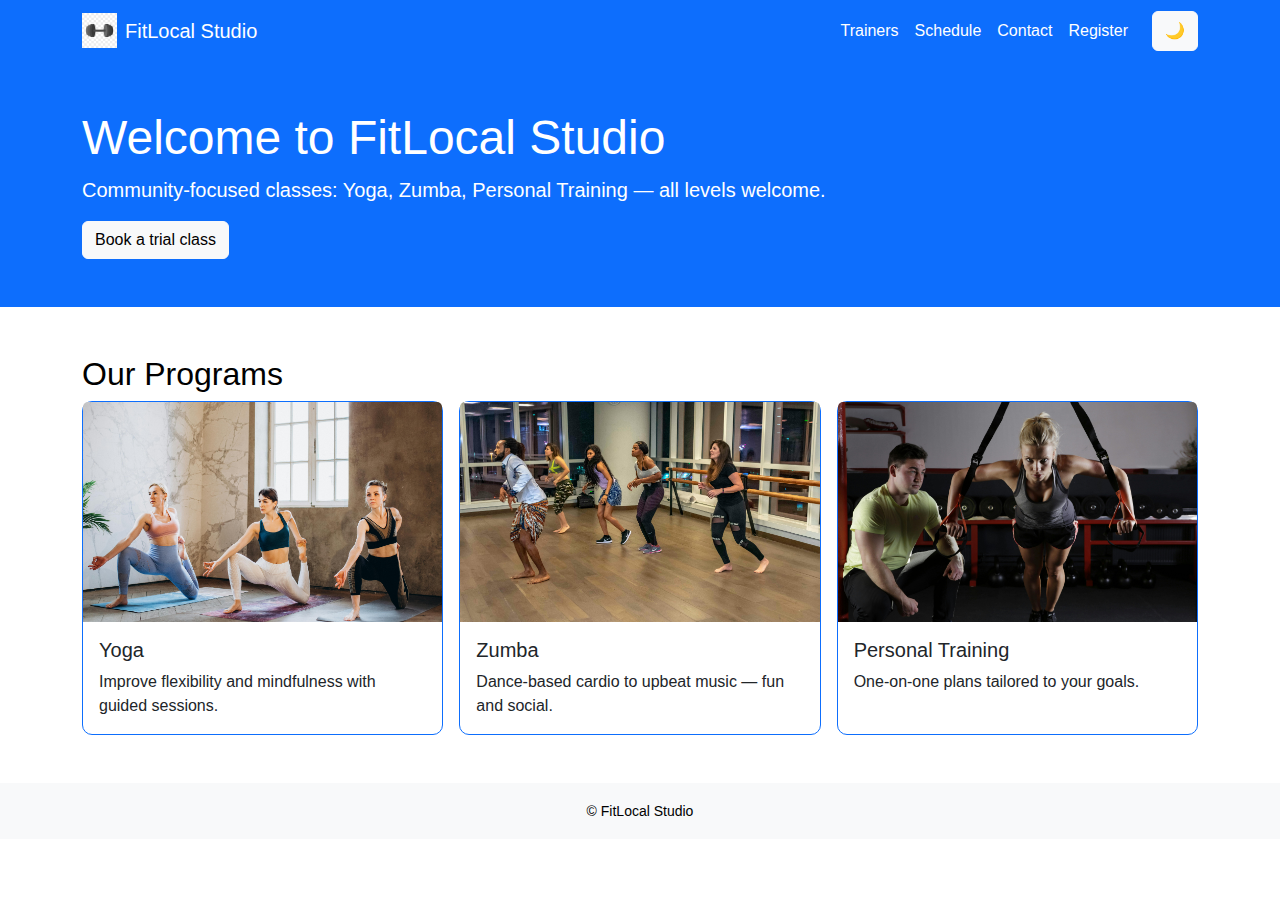
<file: index.html>
<!doctype html>
<html lang="en">
	<head>
		<link rel="icon" type="image/png" href="images/favicon.png">
			<meta charset="utf-8"/>
			<meta name="viewport" content="width=device-width,initial-scale=1"/>
			<title>FitLocal Studio</title>
			<link href="https://cdn.jsdelivr.net/npm/bootstrap@5.3.2/dist/css/bootstrap.min.css" rel="stylesheet">
				<link rel="stylesheet" href="css/styles.css">
</head>
				<body>
					<nav class="navbar navbar-expand-lg navbar-light bg-light">
						<div class="container">
							<a class="navbar-brand d-flex align-items-center" href="index.html">
								<img src="images/logo.png" height="35" class="me-2" alt="FitLocal Logo">FitLocal Studio</a>
								<button class="navbar-toggler" type="button" data-bs-toggle="collapse" data-bs-target="#navMenu" aria-controls="navMenu" aria-expanded="false" aria-label="Toggle navigation">
									<span class="navbar-toggler-icon"></span>
								</button>
								<div class="collapse navbar-collapse" id="navMenu">
									<ul class="navbar-nav ms-auto">
										<li class="nav-item">
											<a class="nav-link" href="trainers.html">Trainers</a>
										</li>
										<li class="nav-item">
											<a class="nav-link" href="schedule.html">Schedule</a>
										</li>
										<li class="nav-item">
											<a class="nav-link" href="contact.html">Contact</a>
										</li>
										<li class="nav-item">
											<a class="nav-link" href="register.html">Register</a>
										</li>
										<button class="btn btn-light ms-3" onclick="toggleDarkMode()">🌙</button>
									</ul>
								</div>
							</div>
						</nav>
						<header class="bg-primary text-white py-5">
							<div class="container">
								<h1 class="display-5">Welcome to FitLocal Studio</h1>
								<p class="lead">Community-focused classes: Yoga, Zumba, Personal Training — all levels welcome.</p>
								<a class="btn btn-light" href="register.html">Book a trial class</a>
							</div>
						</header>
						<main class="container my-5">
							<h2>Our Programs</h2>
							<div class="row g-3">
								<div class="col-md-4">
									<div class="card h-100">
										<img src="images/yoga.jpg" class="card-img-top" alt="Yoga class">
											<div class="card-body">
												<h5 class="card-title">Yoga</h5>
												<p class="card-text">Improve flexibility and mindfulness with guided sessions.</p>
											</div>
										</div>
									</div>
									<div class="col-md-4">
										<div class="card h-100">
											<img src="images/zumba.jpg" class="card-img-top" alt="Zumba class">
												<div class="card-body">
													<h5 class="card-title">Zumba</h5>
													<p class="card-text">Dance-based cardio to upbeat music — fun and social.</p>
												</div>
											</div>
										</div>
										<div class="col-md-4">
											<div class="card h-100">
												<img src="images/personal.jpg" class="card-img-top" alt="Personal training">
													<div class="card-body">
														<h5 class="card-title">Personal Training</h5>
														<p class="card-text">One-on-one plans tailored to your goals.</p>
													</div>
												</div>
											</div>
										</div>
									</main>
									<footer class="bg-light py-3">
										<div class="container text-center">
											<small>© FitLocal Studio</small>
										</div>
									</footer>
									<script src="https://cdn.jsdelivr.net/npm/bootstrap@5.3.2/dist/js/bootstrap.bundle.min.js"></script>
<script src="js/script.js"></script>
								</body>
							</html>
</file>
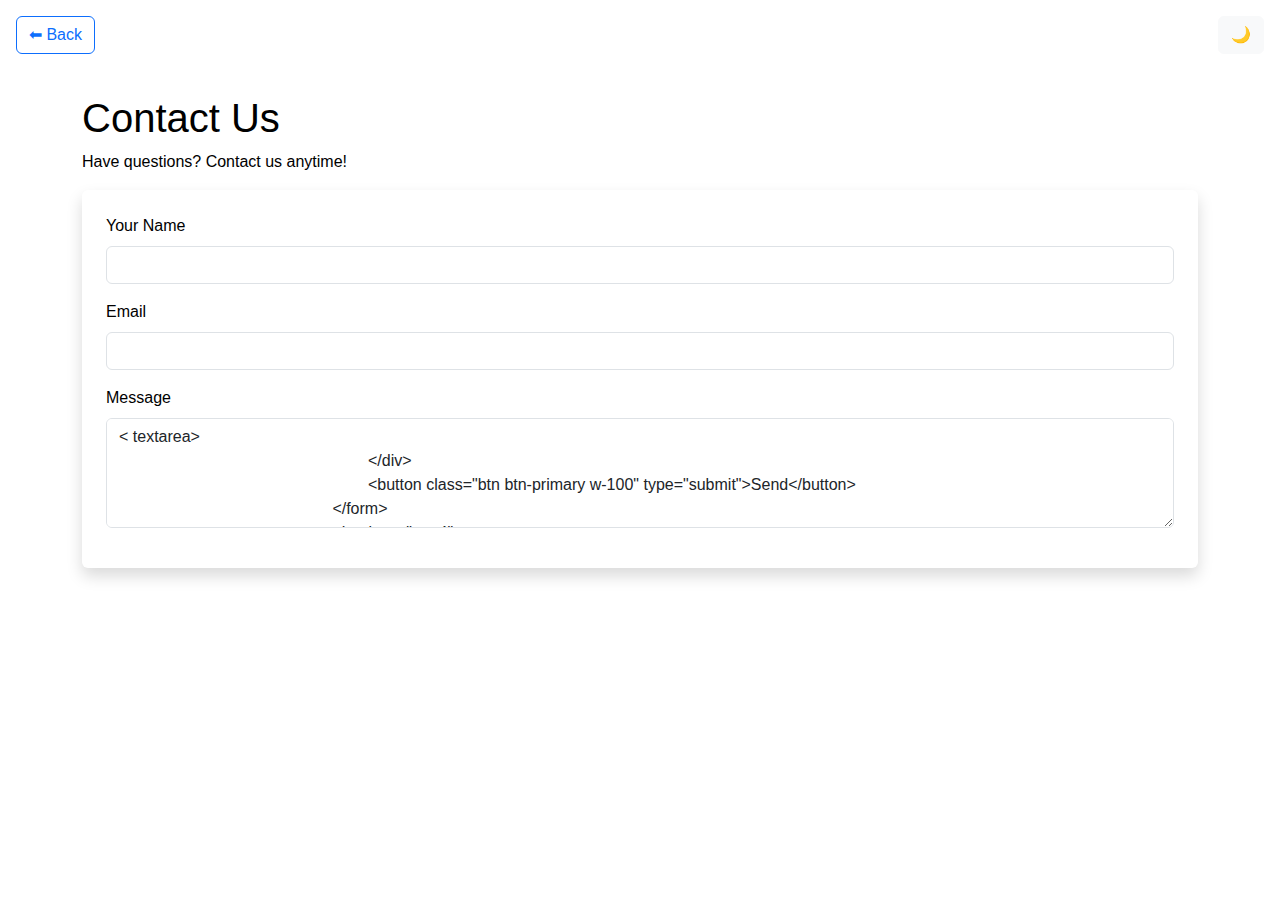
<file: contact.html>
<!doctype html>
<html lang="en">
	<head>
		<link rel="icon" type="image/png" href="images/favicon.png">
			<meta charset="utf-8"/>
			<meta name="viewport" content="width=device-width,initial-scale=1"/>
			<title>Contact Us - FitLocal Studio</title>
			<link href="https://cdn.jsdelivr.net/npm/bootstrap@5.3.2/dist/css/bootstrap.min.css" rel="stylesheet">
				<link rel="stylesheet" href="css/styles.css">
</head>
				<body>
					<div class="d-flex justify-content-between align-items-center p-3">
						<a href="index.html" class="btn btn-outline-primary">⬅ Back</a>
						<button class="btn btn-light" onclick="toggleDarkMode()">🌙</button>
					</div>
					<div class="container my-4">
						<h1>Contact Us</h1>
						<p>Have questions? Contact us anytime!</p>
						<form class="shadow p-4 rounded bg-white">
							<div class="mb-3">
								<label class="form-label">Your Name</label>
								<input type="text" class="form-control" required>
							</div>
							<div class="mb-3">
								<label class="form-label">Email</label>
								<input type="email" class="form-control" required>
							</div>
							<div class="mb-3">
								<label class="form-label">Message</label>
								<textarea class="form-control" rows="4" required>< textarea>
							</div>
							<button class="btn btn-primary w-100" type="submit">Send</button>
						</form>
						<hr class="my-4">
							<h4>Location</h4>
							<p>123 Fitness Street, Kuala Lumpur, Malaysia</p>
							<iframe src="https://www.google.com/maps?q=kuala+lumpur&output=embed" width="100%" height="250" style="border:0;" loading="lazy"/>
						</div>
						<script src="https://cdn.jsdelivr.net/npm/bootstrap@5.3.2/dist/js/bootstrap.bundle.min.js"/>
						<script>
function toggleDarkMode(){
  document.body.classList.toggle("dark-mode");
}
</script>
					</body>
				</html>
</file>
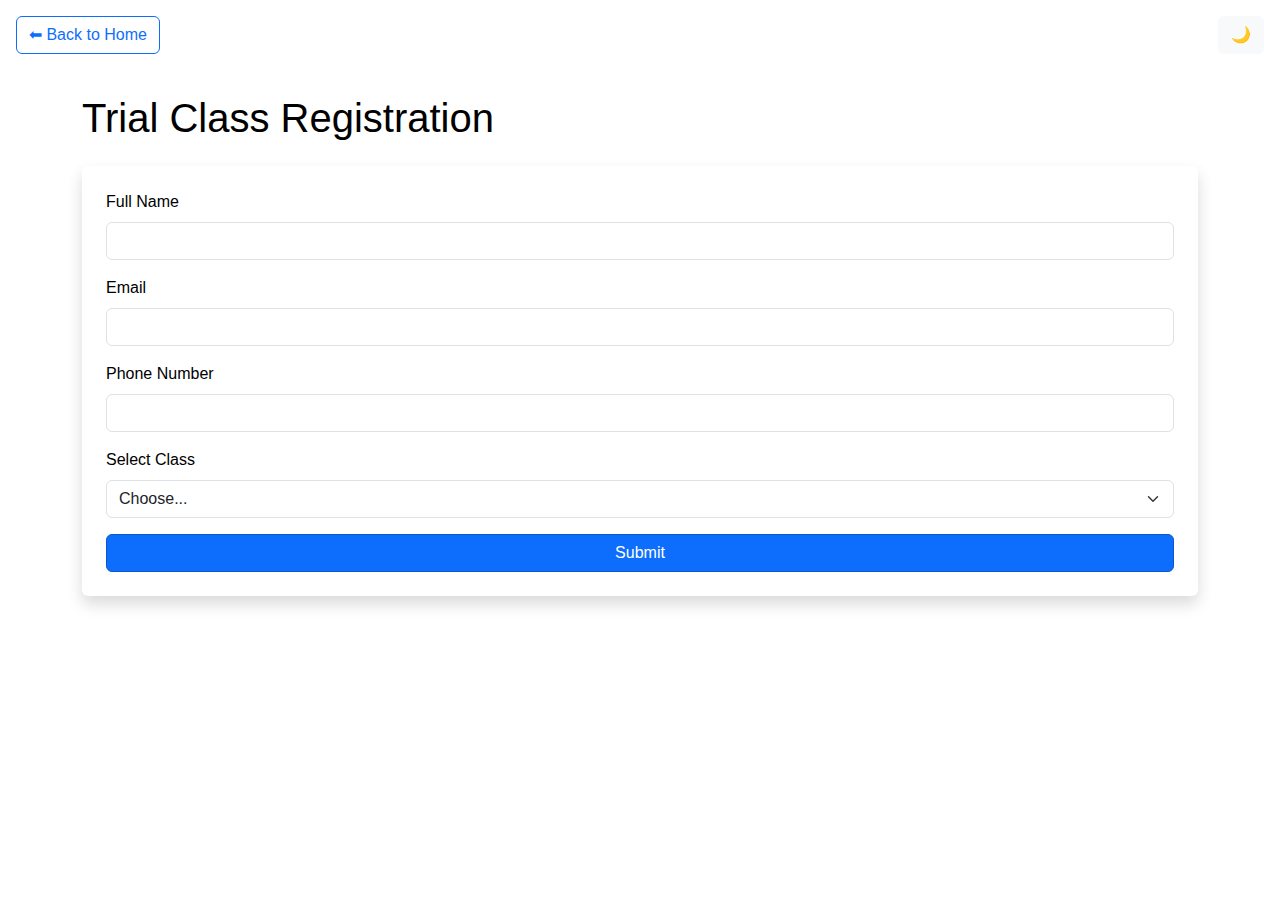
<file: register.html>
<!doctype html>
<html lang="en">
	<head>
		<link rel="icon" type="image/png" href="images/favicon.png">
			<meta charset="utf-8"/>
			<meta name="viewport" content="width=device-width,initial-scale=1"/>
			<title>Register - FitLocal Studio</title>
			<link href="https://cdn.jsdelivr.net/npm/bootstrap@5.3.2/dist/css/bootstrap.min.css" rel="stylesheet">
				<link rel="stylesheet" href="css/styles.css">

</head>
				<body>
					<div class="d-flex justify-content-between align-items-center p-3">
						<a href="index.html" class="btn btn-outline-primary">⬅ Back to Home</a>
						<button class="btn btn-light" onclick="toggleDarkMode()">🌙</button>
					</div>
					<div class="container my-4">
						<h1 class="mb-4">Trial Class Registration</h1>
						<form id="regForm" novalidate class="shadow p-4 rounded bg-white">
							<div class="mb-3">
								<label class="form-label">Full Name</label>
								<input type="text" id="fullName" class="form-control" required>
								<div class="invalid-feedback">Please enter your name.</div>
							</div>
							<div class="mb-3">
								<label class="form-label">Email</label>
								<input type="email" id="email" class="form-control" required>
								<div class="invalid-feedback">Please enter a valid email.</div>
							</div>
							<div class="mb-3">
								<label class="form-label">Phone Number</label>
								<input type="tel" id="phone" class="form-control" required minlength="7" maxlength="15">
									<div class="invalid-feedback">Phone must be 7–15 digits.</div>
								</div>
								<div class="mb-3">
									<label class="form-label">Select Class</label>
									<select id="classChoice" class="form-select" required>
									<option value="">Choose...</option>
									<option>Yoga</option>
									<option>Zumba</option>
									<option>Personal Training</option>
								</select>
								<div class="invalid-feedback">Please select a class.</div>
							</div>
							<button class="btn btn-primary w-100" type="submit">Submit</button>
						</form>
					</div>
					<div class="modal fade" id="successModal" tabindex="-1">
						<div class="modal-dialog modal-dialog-centered">
							<div class="modal-content">
								<div class="modal-header">
									<h5 class="modal-title">Registration Successful</h5>
								</div>
								<div class="modal-body">Thank you! We will contact you soon.</div>
								<div class="modal-footer">
									<a href="index.html" class="btn btn-primary">Back to Home</a>
									<button class="btn btn-secondary" data-bs-dismiss="modal">Close</button>
								</div>
							</div>
						</div>
					</div>
					<script src="https://cdn.jsdelivr.net/npm/bootstrap@5.3.2/dist/js/bootstrap.bundle.min.js"/>
					<script>
function toggleDarkMode(){
  document.body.classList.toggle("dark-mode");
}

document.getElementById("regForm").addEventListener("submit", function(e) {
  e.preventDefault();
  let form = e.target;
  let valid = true;

  form.querySelectorAll("input, select").forEach(el => {
    if (!el.checkValidity()) {
      el.classList.add("is-invalid");
      valid = false;
    } else {
      el.classList.remove("is-invalid");
      el.classList.add("is-valid");
    }
  });

  if (valid) {
    new bootstrap.Modal(document.getElementById("successModal")).show();
    form.reset();
    form.querySelectorAll('.is-valid').forEach(el => el.classList.remove('is-valid'));
  }
});
</script>
					<script>
function toggleDarkMode(){
  document.body.classList.toggle("dark-mode");
}
</script>
				</body>
			</html>
</file>
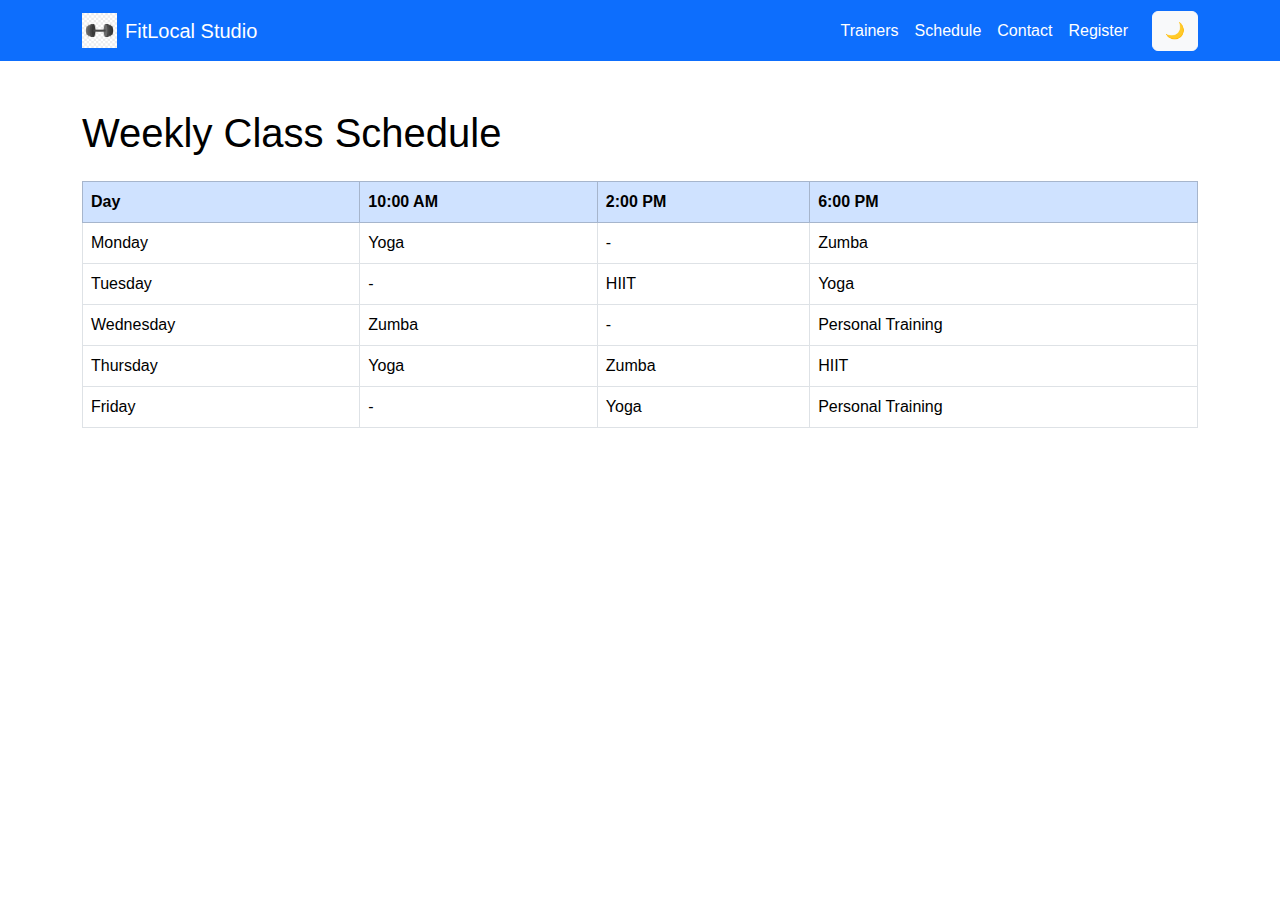
<file: schedule.html>
<!doctype html>
<html lang="en">
	<head>
		<link rel="icon" type="image/png" href="images/favicon.png">
			<meta charset="utf-8"/>
			<meta name="viewport" content="width=device-width,initial-scale=1"/>
			<title>Schedule - FitLocal Studio</title>
			<link href="https://cdn.jsdelivr.net/npm/bootstrap@5.3.2/dist/css/bootstrap.min.css" rel="stylesheet">
				<link rel="stylesheet" href="css/styles.css">
</head>
				<body>
					<nav class="navbar navbar-expand-lg navbar-light bg-light">
						<div class="container">
							<a class="navbar-brand d-flex align-items-center" href="index.html">
								<img src="images/logo.png" height="35" class="me-2" alt="FitLocal Logo">FitLocal Studio</a>
								<button class="navbar-toggler" type="button" data-bs-toggle="collapse" data-bs-target="#nav">
									<span class="navbar-toggler-icon"/>
								</button>
								<div class="collapse navbar-collapse" id="nav">
									<ul class="navbar-nav ms-auto">
										<li class="nav-item">
											<a class="nav-link" href="trainers.html">Trainers</a>
										</li>
										<li class="nav-item">
											<a class="nav-link" href="schedule.html">Schedule</a>
										</li>
										<li class="nav-item">
											<a class="nav-link" href="contact.html">Contact</a>
										</li>
										<li class="nav-item">
											<a class="nav-link" href="register.html">Register</a>
										</li>
										<button class="btn btn-light ms-3" onclick="toggleDarkMode()">🌙</button>
									</ul>
								</div>
							</div>
						</nav>
						<div class="container my-5">
							<h1>Weekly Class Schedule</h1>
							<table class="table table-bordered table-hover mt-4">
								<thead class="table-primary">
									<tr>
										<th>Day</th>
										<th>10:00 AM</th>
										<th>2:00 PM</th>
										<th>6:00 PM</th>
									</tr>
								</thead>
								<tbody>
									<tr>
										<td>Monday</td>
										<td>Yoga</td>
										<td>-</td>
										<td>Zumba</td>
									</tr>
									<tr>
										<td>Tuesday</td>
										<td>-</td>
										<td>HIIT</td>
										<td>Yoga</td>
									</tr>
									<tr>
										<td>Wednesday</td>
										<td>Zumba</td>
										<td>-</td>
										<td>Personal Training</td>
									</tr>
									<tr>
										<td>Thursday</td>
										<td>Yoga</td>
										<td>Zumba</td>
										<td>HIIT</td>
									</tr>
									<tr>
										<td>Friday</td>
										<td>-</td>
										<td>Yoga</td>
										<td>Personal Training</td>
									</tr>
								</tbody>
							</table>
						</div>
						<script src="https://cdn.jsdelivr.net/npm/bootstrap@5.3.2/dist/js/bootstrap.bundle.min.js"/>
						<script>
function toggleDarkMode(){
  document.body.classList.toggle("dark-mode");
}
</script>
<script src="js/script.js"></script>
					</body>
				</html>
</file>
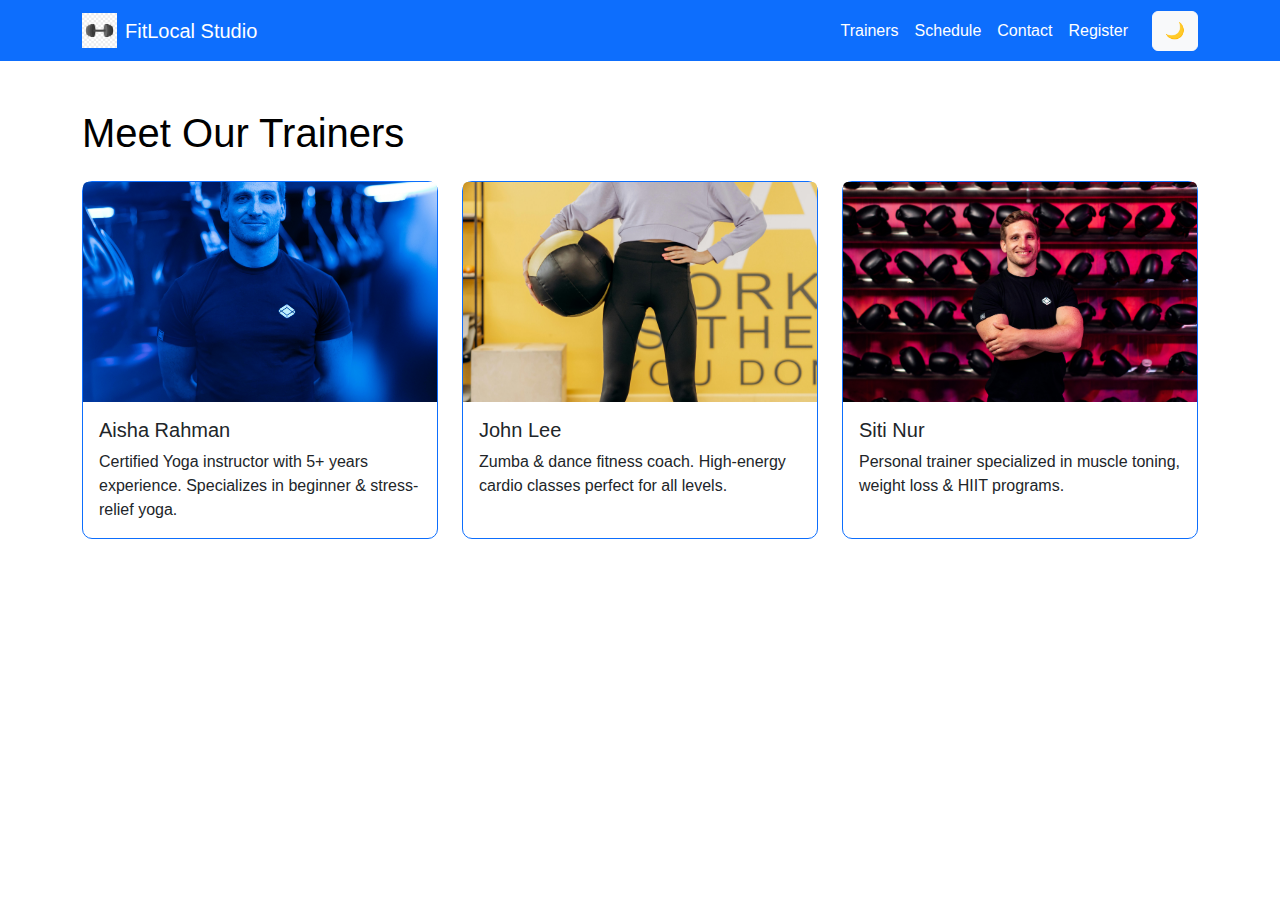
<file: trainers.html>
<!doctype html>
<html lang="en">
	<head>
		<link rel="icon" type="image/png" href="images/favicon.png">
			<meta charset="utf-8"/>
			<meta name="viewport" content="width=device-width,initial-scale=1"/>
			<title>Our Trainers - FitLocal Studio</title>
			<link href="https://cdn.jsdelivr.net/npm/bootstrap@5.3.2/dist/css/bootstrap.min.css" rel="stylesheet">
				<link rel="stylesheet" href="css/styles.css">
</head>
				<body>
					<nav class="navbar navbar-expand-lg navbar-light bg-light">
						<div class="container">
							<a class="navbar-brand d-flex align-items-center" href="index.html">
								<img src="images/logo.png" height="35" class="me-2" alt="FitLocal Logo">FitLocal Studio</a>
								<button class="navbar-toggler" type="button" data-bs-toggle="collapse" data-bs-target="#nav">
									<span class="navbar-toggler-icon"/>
								</button>
								<div class="collapse navbar-collapse" id="nav">
									<ul class="navbar-nav ms-auto">
										<li class="nav-item">
											<a class="nav-link" href="trainers.html">Trainers</a>
										</li>
										<li class="nav-item">
											<a class="nav-link" href="schedule.html">Schedule</a>
										</li>
										<li class="nav-item">
											<a class="nav-link" href="contact.html">Contact</a>
										</li>
										<li class="nav-item">
											<a class="nav-link" href="register.html">Register</a>
										</li>
										<button class="btn btn-light ms-3" onclick="toggleDarkMode()">🌙</button>
									</ul>
								</div>
							</div>
						</nav>
						<div class="container my-5">
							<h1 class="mb-4">Meet Our Trainers</h1>
							<div class="row g-4">
								<div class="col-md-4">
									<div class="card h-100">
										<img src="images/trainer1.jpg" class="card-img-top" alt="Yoga Trainer">
											<div class="card-body">
												<h5 class="card-title">Aisha Rahman</h5>
												<p class="card-text">Certified Yoga instructor with 5+ years experience. Specializes in beginner & stress-relief yoga.</p>
											</div>
										</div>
									</div>
									<div class="col-md-4">
										<div class="card h-100">
											<img src="images/trainer2.jpg" class="card-img-top" alt="Zumba Trainer">
												<div class="card-body">
													<h5 class="card-title">John Lee</h5>
													<p class="card-text">Zumba & dance fitness coach. High-energy cardio classes perfect for all levels.</p>
												</div>
											</div>
										</div>
										<div class="col-md-4">
											<div class="card h-100">
												<img src="images/trainer3.jpg" class="card-img-top" alt="Personal Trainer">
													<div class="card-body">
														<h5 class="card-title">Siti Nur</h5>
														<p class="card-text">Personal trainer specialized in muscle toning, weight loss & HIIT programs.</p>
													</div>
												</div>
											</div>
										</div>
									</div>
									<script src="https://cdn.jsdelivr.net/npm/bootstrap@5.3.2/dist/js/bootstrap.bundle.min.js"/>
									<script>
function toggleDarkMode(){
  document.body.classList.toggle("dark-mode");
}
</script>
<script src="js/script.js"></script>
								</body>
							</html>
</file>
<file: css/styles.css>
:root {
  --blue1: #0d6efd;
  --blue2: #0a58ca;
  --blue3: #e7f1ff;
  --blue4: #74c0fc;
  --bg: #ffffff;
  --text: #000000;
}

body {
  font-family: Arial, sans-serif;
  background: var(--bg);
  color: var(--text);
}

.navbar {
  background: var(--blue1) !important;
}

.nav-link,
.navbar-brand {
  color: white !important;
}

.nav-link:hover {
  color: var(--blue4) !important;
}

header {
  background: var(--blue2);
  color: white;
  padding: 60px 0;
}

.btn-primary {
  background: var(--blue1);
  border-color: var(--blue2);
}

.btn-primary:hover {
  background: var(--blue2);
}

.card {
  border-radius: 10px;
  border: 1px solid var(--blue1);
}

.form-box {
  background: #ffffff;
  transition: 0.3s;
}

.card-img-top {
  width: 100%;
  height: 220px;
  object-fit: cover;
  object-position: center;
  display: block;
}

.trainer-img {
  width: 100%;
  height: 360px;
  object-fit: contain;
  object-position: center;
  background: #f3f4f6;
  border-radius: 8px;
}

@media (max-width: 576px) {
  .card-img-top { height: 160px; }
  .trainer-img { height: 240px; }
}

.dark-mode .trainer-img {
  background: #1e293b; 
}

.dark-mode {
  --bg: #0f172a;
  --text: #e2e8f0;
}

body.dark-mode {
  background: var(--bg) !important;
  color: var(--text) !important;
}

.dark-mode .navbar {
  background: #0b2447 !important;
}

.dark-mode header {
  background: #1b3358 !important;
}

.dark-mode .card {
  background: #1e293b !important;
  color: #e2e8f0 !important;
  border-color: #334155 !important;
}

.dark-mode footer {
  background: #0b2447 !important;
  color: #e2e8f0 !important;
}

.dark-mode .btn-light {
  background: #334155 !important;
  color: white !important;
}

.dark-mode .form-box,
.dark-mode input,
.dark-mode textarea,
.dark-mode select {
  background: #1e293b !important;
  color: white !important;
  border-color: #334155 !important;
}

.dark-mode h1,
.dark-mode p,
.dark-mode label,
.dark-mode h4 {
  color: #e2e8f0 !important;
}

.dark-mode hr {
  border-color: #334155 !important;
}

.dark-mode a {
  color: #93c5fd !important;
}

.dark-mode .navbar-toggler-icon {
  filter: invert(1) brightness(100);
}

.navbar-toggler {
  border-color: rgba(255,255,255,0.5);
}
.dark-mode .navbar-toggler {
  border-color: rgba(255,255,255,0.8);
}
</file>
